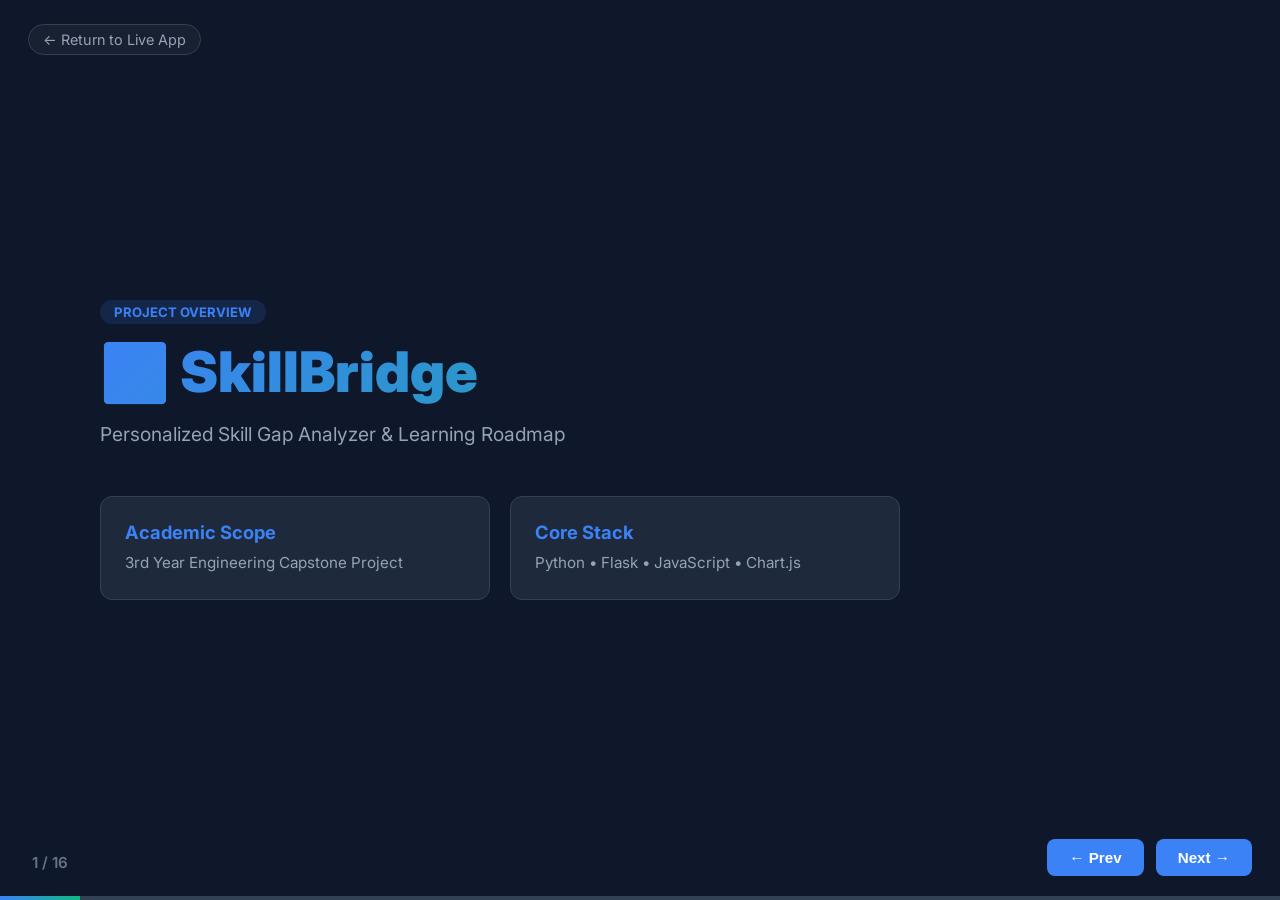
<file: presentation/index.html>
<!DOCTYPE html>
<html lang="en">
<head>
  <meta charset="UTF-8" />
  <meta name="viewport" content="width=device-width, initial-scale=1.0" />
  <title>SkillBridge — Standalone Project Presentation Deck</title>
  
  <!-- Inter Font -->
  <link rel="preconnect" href="https://fonts.googleapis.com" />
  <link rel="preconnect" href="https://fonts.gstatic.com" crossorigin />
  <link href="https://fonts.googleapis.com/css2?family=Inter:wght@400;500;600;700;800;900&display=swap" rel="stylesheet" />

  <style>
    :root {
      --bg-main: #0F172A;
      --bg-surface: #1E293B;
      --border-subtle: #334155;
      --primary: #3B82F6;
      --primary-hover: #2563EB;
      --text-main: #F8FAFC;
      --text-secondary: #94A3B8;
      --text-tertiary: #64748B;
      --success: #10B981;
      --success-text: #6EE7B7;
      --warning: #F59E0B;
      --warning-text: #FCD34D;
      --danger: #EF4444;
    }

    * { margin:0; padding:0; box-sizing:border-box; }

    body {
      font-family: 'Inter', -apple-system, sans-serif;
      background: var(--bg-main);
      color: var(--text-main);
      overflow: hidden;
      height: 100vh;
      width: 100vw;
    }

    .slide {
      display: none;
      height: 100vh;
      padding: 60px 100px;
      box-sizing: border-box;
      animation: fade .35s ease;
    }
    .slide.active { display: flex; flex-direction: column; justify-content: center; }

    @keyframes fade {
      from { opacity: 0; transform: translateY(10px); }
      to { opacity: 1; transform: none; }
    }

    .badge-pill {
      display: inline-block;
      padding: 4px 14px;
      background: rgba(59, 130, 246, 0.15);
      color: var(--primary);
      border-radius: 9999px;
      font-size: 0.82rem;
      font-weight: 700;
      text-transform: uppercase;
      margin-bottom: 14px;
      align-self: flex-start;
    }

    h1 {
      font-size: 3.5rem;
      font-weight: 900;
      background: linear-gradient(135deg, #3B82F6 0%, #10B981 100%);
      -webkit-background-clip: text;
      -webkit-text-fill-color: transparent;
      margin-bottom: 16px;
    }

    h2 {
      color: var(--primary);
      font-size: 2.3rem;
      font-weight: 800;
      margin-bottom: 14px;
    }

    p.sub {
      color: var(--text-secondary);
      font-size: 1.2rem;
      margin-bottom: 30px;
    }

    ul {
      font-size: 1.25rem;
      line-height: 2.2;
      list-style-position: inside;
      color: var(--text-main);
    }

    .accent { color: var(--success); font-weight: 600; }
    .warn { color: var(--warning); font-weight: 600; }

    .grid-2 {
      display: grid;
      grid-template-columns: 1fr 1fr;
      gap: 20px;
      margin-top: 20px;
    }

    .card {
      background: var(--bg-surface);
      border: 1px solid var(--border-subtle);
      border-radius: 12px;
      padding: 24px;
    }
    .card h3 { color: var(--primary); margin-bottom: 8px; font-size: 1.15rem; }
    .card p { color: var(--text-secondary); font-size: 0.95rem; line-height: 1.6; }

    table {
      width: 100%;
      border-collapse: collapse;
      font-size: 1.05rem;
      margin-top: 14px;
      background: var(--bg-surface);
      border-radius: 8px;
      overflow: hidden;
      border: 1px solid var(--border-subtle);
    }
    th, td {
      padding: 14px 18px;
      border-bottom: 1px solid var(--border-subtle);
      text-align: left;
    }
    th {
      color: var(--success);
      background: rgba(255, 255, 255, 0.03);
    }

    .nav-bar {
      position: fixed;
      bottom: 24px;
      right: 28px;
      display: flex;
      gap: 12px;
      z-index: 10;
    }
    .nav-bar button {
      padding: 10px 22px;
      background: var(--primary);
      color: #fff;
      border: none;
      border-radius: 8px;
      cursor: pointer;
      font-size: 0.95rem;
      font-weight: 600;
      transition: all 0.2s;
    }
    .nav-bar button:hover {
      background: var(--primary-hover);
      transform: translateY(-1px);
    }

    .counter {
      position: fixed;
      bottom: 28px;
      left: 32px;
      color: var(--text-tertiary);
      font-size: 0.95rem;
      font-weight: 600;
      z-index: 10;
    }

    .back-home {
      position: fixed;
      top: 24px;
      left: 28px;
      color: var(--text-secondary);
      font-size: 0.9rem;
      text-decoration: none;
      display: flex;
      align-items: center;
      gap: 8px;
      background: rgba(255, 255, 255, 0.04);
      padding: 6px 14px;
      border-radius: 9999px;
      border: 1px solid var(--border-subtle);
      transition: all 0.2s;
    }
    .back-home:hover {
      color: #fff;
      border-color: var(--primary);
    }

    .progress-bar-fixed {
      position: fixed;
      bottom: 0;
      left: 0;
      width: 100vw;
      height: 4px;
      background: var(--border-subtle);
      z-index: 20;
    }
    .progress-fill {
      height: 100%;
      background: linear-gradient(90deg, var(--primary), var(--success));
      transition: width 0.3s;
    }
  </style>
</head>
<body>

  <a href="../index.html" class="back-home">
    <span>&larr; Return to Live App</span>
  </a>

  <!-- Slide 1 -->
  <section class="slide active">
    <span class="badge-pill">Project Overview</span>
    <h1>🌉 SkillBridge</h1>
    <p class="sub">Personalized Skill Gap Analyzer &amp; Learning Roadmap</p>
    <div class="grid-2" style="max-width: 800px;">
      <div class="card">
        <h3>Academic Scope</h3>
        <p>3rd Year Engineering Capstone Project</p>
      </div>
      <div class="card">
        <h3>Core Stack</h3>
        <p>Python &bull; Flask &bull; JavaScript &bull; Chart.js</p>
      </div>
    </div>
  </section>

  <!-- Slide 2 -->
  <section class="slide">
    <span class="badge-pill">Problem Discovery</span>
    <h2>The Problem</h2>
    <p class="sub">Why modern students struggle with placement readiness:</p>
    <ul>
      <li><span class="warn">Ambiguous Job Roles:</span> Postings are scattered, buzzword-heavy, and conflicting.</li>
      <li><span class="warn">Zero Personalization:</span> Students have no way to quantify what specific skills they lack.</li>
      <li><span class="warn">Misguided Effort:</span> Months wasted learning non-critical tools while missing prerequisites.</li>
    </ul>
  </section>

  <!-- Slide 3 -->
  <section class="slide">
    <span class="badge-pill">Problem Statement</span>
    <h2>Problem Statement</h2>
    <div class="card" style="border-left: 4px solid var(--primary); padding: 40px; margin-top: 20px;">
      <blockquote style="font-size: 1.6rem; line-height: 1.6; font-style: italic;">
        "There is no simple, unified tool that quantitatively tells a student exactly what skills they lack for a specific job and how to learn them — in one place."
      </blockquote>
    </div>
  </section>

  <!-- Slide 4 -->
  <section class="slide">
    <span class="badge-pill">Solution</span>
    <h2>Our Solution: SkillBridge</h2>
    <p class="sub">Bridging the gap with an end-to-end automated platform:</p>
    <div class="grid-2">
      <div class="card">
        <h3>🎯 Target Role Selection</h3>
        <p>Pre-benchmarked against 2026 hiring standards across Data, Web, and AI.</p>
      </div>
      <div class="card">
        <h3>⚡ Synonym Normalization</h3>
        <p>Standardizes aliases (e.g. <code>postgres</code> &rarr; SQL, <code>js</code> &rarr; JavaScript).</p>
      </div>
      <div class="card">
        <h3>📊 Match Score Gauge</h3>
        <p>Dynamic visual breakdown of possessed vs. missing competencies.</p>
      </div>
      <div class="card">
        <h3>🗺️ Prioritized Roadmap</h3>
        <p>Structured P1/P2/P3 learning steps linked to 100% free verified tutorials.</p>
      </div>
    </div>
  </section>

  <!-- Slide 5 -->
  <section class="slide">
    <span class="badge-pill">Objectives</span>
    <h2>Project Objectives</h2>
    <ul>
      <li>Accept target job roles and current technical skills from the user.</li>
      <li>Perform intelligent synonym normalization and mathematical set-difference matching.</li>
      <li>Deliver interactive Chart.js visualizations and readiness gauges.</li>
      <li>Generate tailored, prioritized learning curricula with free learning resources.</li>
    </ul>
  </section>

  <!-- Slide 6 -->
  <section class="slide">
    <span class="badge-pill">Market Research</span>
    <h2>Existing Solutions &amp; Gaps</h2>
    <table>
      <thead>
        <tr><th>Platform</th><th>What It Does</th><th>Critical Gap</th></tr>
      </thead>
      <tbody>
        <tr><td><strong>LinkedIn Jobs</strong></td><td>Aggregates job postings</td><td>No personalized skill gap analysis</td></tr>
        <tr><td><strong>Coursera / Udemy</strong></td><td>Video course catalogs</td><td>Catalog-first; no role gap assessment</td></tr>
        <tr><td><strong>Resume Checkers</strong></td><td>Keyword &amp; formatting check</td><td>Only checks layout, not actual competence</td></tr>
        <tr><td><strong>roadmap.sh</strong></td><td>Static developer paths</td><td>Generic guides; not tailored to what you know</td></tr>
        <tr style="background: rgba(16, 185, 129, 0.08);">
          <td><strong style="color:var(--success);">SkillBridge (Ours)</strong></td>
          <td>Gap matching + prioritized free roadmap</td>
          <td style="color:var(--success);">Unified, personal, instant &amp; 100% free</td>
        </tr>
      </tbody>
    </table>
  </section>

  <!-- Slide 7 -->
  <section class="slide">
    <span class="badge-pill">Technology Stack</span>
    <h2>Tech Stack</h2>
    <div class="grid-2">
      <div class="card">
        <h3>Frontend</h3>
        <p>HTML5, Modern CSS (Glassmorphism), Vanilla JavaScript (ES6+), Chart.js</p>
      </div>
      <div class="card">
        <h3>Backend</h3>
        <p>Python 3.10+, Flask, Flask-CORS Middleware, Gunicorn</p>
      </div>
      <div class="card">
        <h3>Data Layer</h3>
        <p>JSON Datastores, Synonym Taxonomy Dictionary, Mathematical Set Diff</p>
      </div>
      <div class="card">
        <h3>Tooling</h3>
        <p>Google Antigravity Agentic IDE, Git / GitHub, Vercel / Render ready</p>
      </div>
    </div>
  </section>

  <!-- Slide 8 -->
  <section class="slide">
    <span class="badge-pill">System Architecture</span>
    <h2>System Architecture</h2>
    <p class="sub" style="line-height: 2.2;">
      User Input &rarr; <span class="accent">Frontend Dashboard</span><br />
      &rarr; <span class="accent">REST API Endpoint</span> (<code>/analyze</code>)<br />
      &rarr; <span class="accent">Gap Analysis Engine</span> (Synonym Normalizer + Set Diff)<br />
      &rarr; <span class="accent">Resource &amp; Priority Synthesizer</span> (JSON Database)<br />
      &rarr; <span class="accent">Interactive Output</span> (Chart.js Gauge + Roadmap Checklist)
    </p>
  </section>

  <!-- Slide 9 -->
  <section class="slide">
    <span class="badge-pill">Software Design</span>
    <h2>Key Modules</h2>
    <div class="grid-2">
      <div class="card">
        <h3>MOD-01: Input &amp; Extraction</h3>
        <p>Role selection, skill tags, and resume text extraction.</p>
      </div>
      <div class="card">
        <h3>MOD-02: Normalization Engine</h3>
        <p>Resolves 40+ industry aliases to canonical skills.</p>
      </div>
      <div class="card">
        <h3>MOD-03: Gap Matching Logic</h3>
        <p>Calculates quantitative match % and missing requirements.</p>
      </div>
      <div class="card">
        <h3>MOD-04: Roadmap Generator</h3>
        <p>Sorts missing competencies into P1, P2, and P3 milestones.</p>
      </div>
    </div>
  </section>

  <!-- Slide 10 -->
  <section class="slide">
    <span class="badge-pill">Team Allocation</span>
    <h2>Team Roles &amp; Responsibilities</h2>
    <table>
      <thead>
        <tr><th>Role / Member</th><th>Core Responsibilities</th><th>Key Deliverables</th></tr>
      </thead>
      <tbody>
        <tr><td><strong>Developer A (Backend &amp; Data)</strong></td><td>Data scraping, schema design, Flask API, gap logic</td><td><code>jobs.json</code>, <code>synonyms.json</code>, <code>app.py</code></td></tr>
        <tr><td><strong>Developer B (Frontend &amp; UI)</strong></td><td>UI/UX design, Chart.js integrations, presentation deck</td><td><code>index.html</code>, <code>styles.css</code>, <code>analyzer.js</code></td></tr>
      </tbody>
    </table>
  </section>

  <!-- Slide 11 -->
  <section class="slide">
    <span class="badge-pill">Project Timeline</span>
    <h2>8-Week Agile Timeline</h2>
    <table>
      <thead>
        <tr><th>Week</th><th>Milestone / Sprint</th></tr>
      </thead>
      <tbody>
        <tr><td><strong>Weeks 1–2</strong></td><td>Problem research, requirements, job data collection, JSON schema design</td></tr>
        <tr><td><strong>Weeks 3–4</strong></td><td>Flask REST API, normalization algorithms, gap matching calculation</td></tr>
        <tr><td><strong>Weeks 5–6</strong></td><td>Interactive frontend UI, Chart.js doughnut visualizations, tag inputs</td></tr>
        <tr><td><strong>Week 7</strong></td><td>Roadmap generator, persistent checklist, dual engine execution</td></tr>
        <tr><td><strong>Week 8</strong></td><td>Cross-browser testing, slide deck integration, documentation &amp; defense prep</td></tr>
      </tbody>
    </table>
  </section>

  <!-- Slide 12 -->
  <section class="slide">
    <span class="badge-pill">Deliverables</span>
    <h2>Expected Outcomes</h2>
    <ul>
      <li><span class="accent">&#10003; Working Application:</span> Live, operable web app with &lt; 50ms response time.</li>
      <li><span class="accent">&#10003; Quantitative Scoring:</span> Accurate match percentage and competency breakdown.</li>
      <li><span class="accent">&#10003; Verified Learning Links:</span> Direct curated free tutorials for all missing skills.</li>
      <li><span class="accent">&#10003; Dual Engine Architecture:</span> Operates seamlessly both standalone and with Flask API.</li>
    </ul>
  </section>

  <!-- Slide 13 -->
  <section class="slide">
    <span class="badge-pill">Future Scope</span>
    <h2>Future Scope &amp; Enhancements</h2>
    <div class="grid-2">
      <div class="card">
        <h3>📄 PDF Resume Parsing</h3>
        <p>Named Entity Recognition (NER) for instant skill extraction from uploaded PDFs.</p>
      </div>
      <div class="card">
        <h3>🌐 Live Job Board Sync</h3>
        <p>Real-time API integrations with LinkedIn, Naukri, and Indeed.</p>
      </div>
      <div class="card">
        <h3>🤖 Generative Career Chatbot</h3>
        <p>AI-driven mock interviews and customized portfolio project ideas.</p>
      </div>
      <div class="card">
        <h3>📱 Cross-Platform Mobile App</h3>
        <p>React Native application with daily learning streaks and reminders.</p>
      </div>
    </div>
  </section>

  <!-- Slide 14 -->
  <section class="slide">
    <span class="badge-pill">Citations</span>
    <h2>References &amp; Data Sources</h2>
    <ul>
      <li><strong>Industry Benchmarks:</strong> LinkedIn Talent Trends &amp; Indeed Hiring Lab Taxonomy.</li>
      <li><strong>Educational Resources:</strong> freeCodeCamp, Khan Academy Computing, Roadmap.sh.</li>
      <li><strong>Technical Frameworks:</strong> Pallets Projects Flask (v3.0), Chart.js (v4.4), MDN Web Docs.</li>
    </ul>
  </section>

  <!-- Slide 15 -->
  <section class="slide">
    <span class="badge-pill">Live Demonstration</span>
    <h2>Live Demonstration Workflow</h2>
    <div class="grid-2">
      <div class="card">
        <h3>1. Select Role</h3>
        <p>Choose your target career path (e.g., Data Analyst, ML Engineer).</p>
      </div>
      <div class="card">
        <h3>2. Enter Skills</h3>
        <p>Type current skills or click a demo sample profile button.</p>
      </div>
      <div class="card">
        <h3>3. Analyze Gap</h3>
        <p>View the match score gauge, matched skills, and missing requirements.</p>
      </div>
      <div class="card">
        <h3>4. Execute Roadmap</h3>
        <p>Follow prioritized P1/P2/P3 links and mark skills as learned.</p>
      </div>
    </div>
  </section>

  <!-- Slide 16 -->
  <section class="slide">
    <span class="badge-pill">Conclusion</span>
    <h1>Thank You! 🙏</h1>
    <p class="sub">Empowering careers through transparent skill analytics.</p>
    <div class="card" style="max-width: 600px; margin-top: 20px;">
      <p style="font-size: 1.1rem; color: var(--text-main); margin-bottom: 8px;">Questions &amp; Evaluation</p>
      <p style="color: var(--text-secondary);">Open for project defense and professor questions.</p>
      <div style="margin-top: 16px;">
        <a href="../index.html#analyzer" style="color: var(--primary); font-weight: 600;">Launch Live System &rarr;</a>
      </div>
    </div>
  </section>

  <div class="counter" id="counter">1 / 16</div>
  <div class="nav-bar">
    <button onclick="prev()">&#8592; Prev</button>
    <button onclick="next()">Next &#8594;</button>
  </div>

  <div class="progress-bar-fixed">
    <div class="progress-fill" id="progress-fill" style="width: 6.25%;"></div>
  </div>

  <script>
    const slides = document.querySelectorAll('.slide');
    let idx = 0;

    function show(i) {
      slides[idx].classList.remove('active');
      idx = (i + slides.length) % slides.length;
      slides[idx].classList.add('active');
      document.getElementById('counter').textContent = `${idx + 1} / ${slides.length}`;
      document.getElementById('progress-fill').style.width = `${((idx + 1) / slides.length) * 100}%`;
    }

    function next() { show(idx + 1); }
    function prev() { show(idx - 1); }

    document.addEventListener('keydown', e => {
      if (e.key === 'ArrowRight' || e.key === ' ') next();
      if (e.key === 'ArrowLeft') prev();
    });

    show(0);
  </script>
</body>
</html>
</file>
